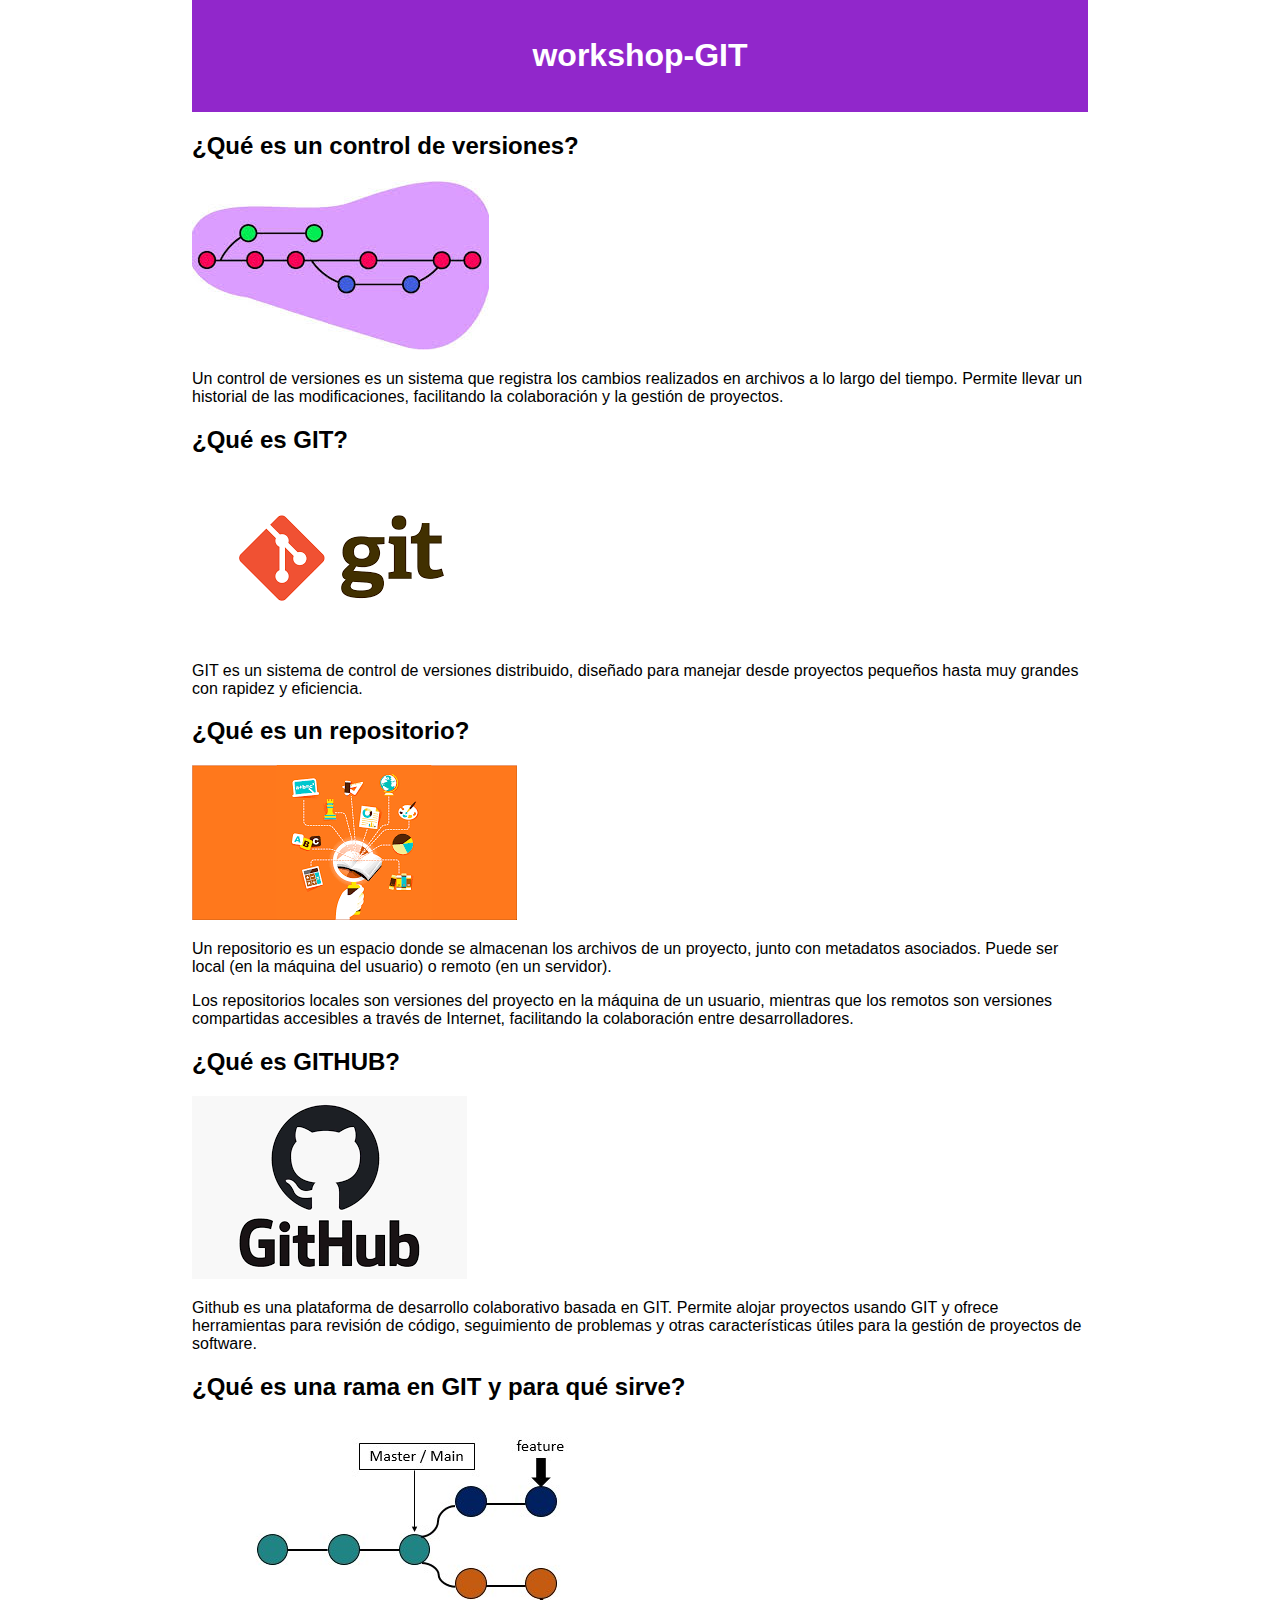
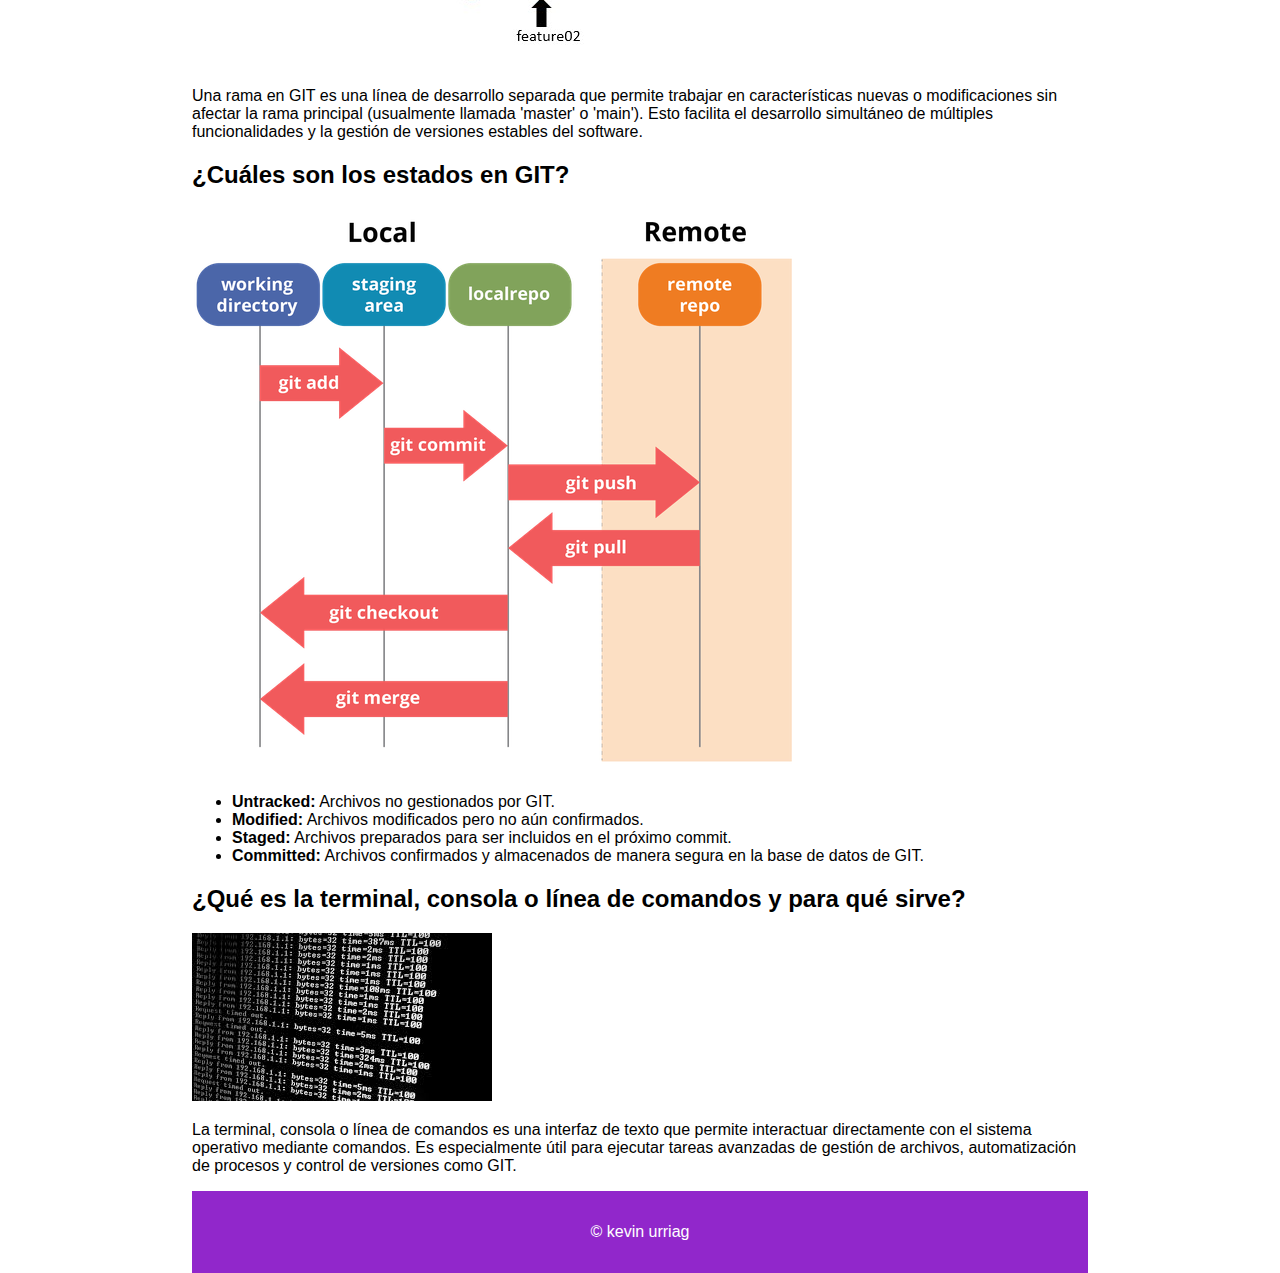
<file: index.html>
<!DOCTYPE html>
<html lang="en">
<head>
    <meta charset="UTF-8">
    <meta name="viewport" content="width=device-width, initial-scale=1.0">
    <title>Document</title>
    <link rel="stylesheet" href="stilo.css">
    
</head>
    
<body>
    <header>
        <h1>workshop-GIT</h1>
    </header>
   

    <section>
        <h2>¿Qué es un control de versiones?</h2>
         <img src="img/descarga.jpeg" alt="">
        <p>Un control de versiones es un sistema que registra los cambios realizados en archivos a lo largo del tiempo. Permite llevar un historial de las modificaciones, facilitando la colaboración y la gestión de proyectos.</p>
    </section>
    <section>
        <h2>¿Qué es GIT?</h2>
        <img src="img/descarga.png" alt="">
        <p>GIT es un sistema de control de versiones distribuido, diseñado para manejar desde proyectos pequeños hasta muy grandes con rapidez y eficiencia.</p>
    </section>
    <section>
        <h2>¿Qué es un repositorio?</h2>
        <img src="img/descarga (1).png" alt="">
        <p>Un repositorio es un espacio donde se almacenan los archivos de un proyecto, junto con metadatos asociados. Puede ser local (en la máquina del usuario) o remoto (en un servidor).</p>
        <p>Los repositorios locales son versiones del proyecto en la máquina de un usuario, mientras que los remotos son versiones compartidas accesibles a través de Internet, facilitando la colaboración entre desarrolladores.</p>
    </section>
    <section>
        <h2>¿Qué es GITHUB?</h2>
        <img src="img/descarga (2).png" alt="">
        <p>Github es una plataforma de desarrollo colaborativo basada en GIT. Permite alojar proyectos usando GIT y ofrece herramientas para revisión de código, seguimiento de problemas y otras características útiles para la gestión de proyectos de software.</p>
    </section>
    <section>
        <h2>¿Qué es una rama en GIT y para qué sirve?</h2>
        <img src="img/desarrollo-con-ramas-git.jpg" alt="">
        <p>Una rama en GIT es una línea de desarrollo separada que permite trabajar en características nuevas o modificaciones sin afectar la rama principal (usualmente llamada 'master' o 'main'). Esto facilita el desarrollo simultáneo de múltiples funcionalidades y la gestión de versiones estables del software.</p>
    </section>
    <section>
        <h2>¿Cuáles son los estados en GIT?</h2>
        <img src="img/1_zpvd5fjZAFGsVAEsvMGKxA.png" alt="">
        <ul>
            <li><strong>Untracked:</strong> Archivos no gestionados por GIT.</li>
            <li><strong>Modified:</strong> Archivos modificados pero no aún confirmados.</li>
            <li><strong>Staged:</strong> Archivos preparados para ser incluidos en el próximo commit.</li>
            <li><strong>Committed:</strong> Archivos confirmados y almacenados de manera segura en la base de datos de GIT.</li>
        </ul>
    </section>
    <section>
        <h2>¿Qué es la terminal, consola o línea de comandos y para qué sirve?</h2>
        <img src="img/images.jpeg" alt="">
        <p>La terminal, consola o línea de comandos es una interfaz de texto que permite interactuar directamente con el sistema operativo mediante comandos. Es especialmente útil para ejecutar tareas avanzadas de gestión de archivos, automatización de procesos y control de versiones como GIT.</p>
    </section>
</main>
<footer>
    <p>&copy; kevin urriag</p>
</footer>
</body>
</html>
</body>
</html>
</file>
<file: stilo.css>
body {
    font-family: Arial, sans-serif;
    margin: 0;
    padding: 0;
    margin-left: 15%;
    margin-right: 15%;
    background-color: rgb(255, 255, 255);
    


}

header{
    background-color: #9127cb;
    color: #fff;
    text-align: center;
    padding: 1em 0;
}

main {
    padding: 20px;
}

.project {
    border: 1px solid #ccc;
    border-radius: 5px;
    padding: 20px;
    margin-bottom: 20px;
}

.project h2 {
    color: #28949e;
}

.project h3 {
    color: #15a728;
    font-family:'Franklin Gothic Medium', 'Arial Narrow', Arial, sans-serif ;
}

.project a {
    display: block;
    text-align: right;
    margin-top: 10px;
    text-decoration: none;
    color: #007bff;
}

.project a:hover {
    text-decoration: underline;
}

footer {
    background-color: #9127cb;
    color:white;
    text-align: center;
    padding: 1em 0;
}

.ima_ img {
    width: 80%;
    height: 80%;
    object-fit: contain;

}

.ima_ {
    padding: 13%;
}

.ima_2 img {
    width: 70%;
    height: 90%;
    margin-left: 10%;
}
</file>
